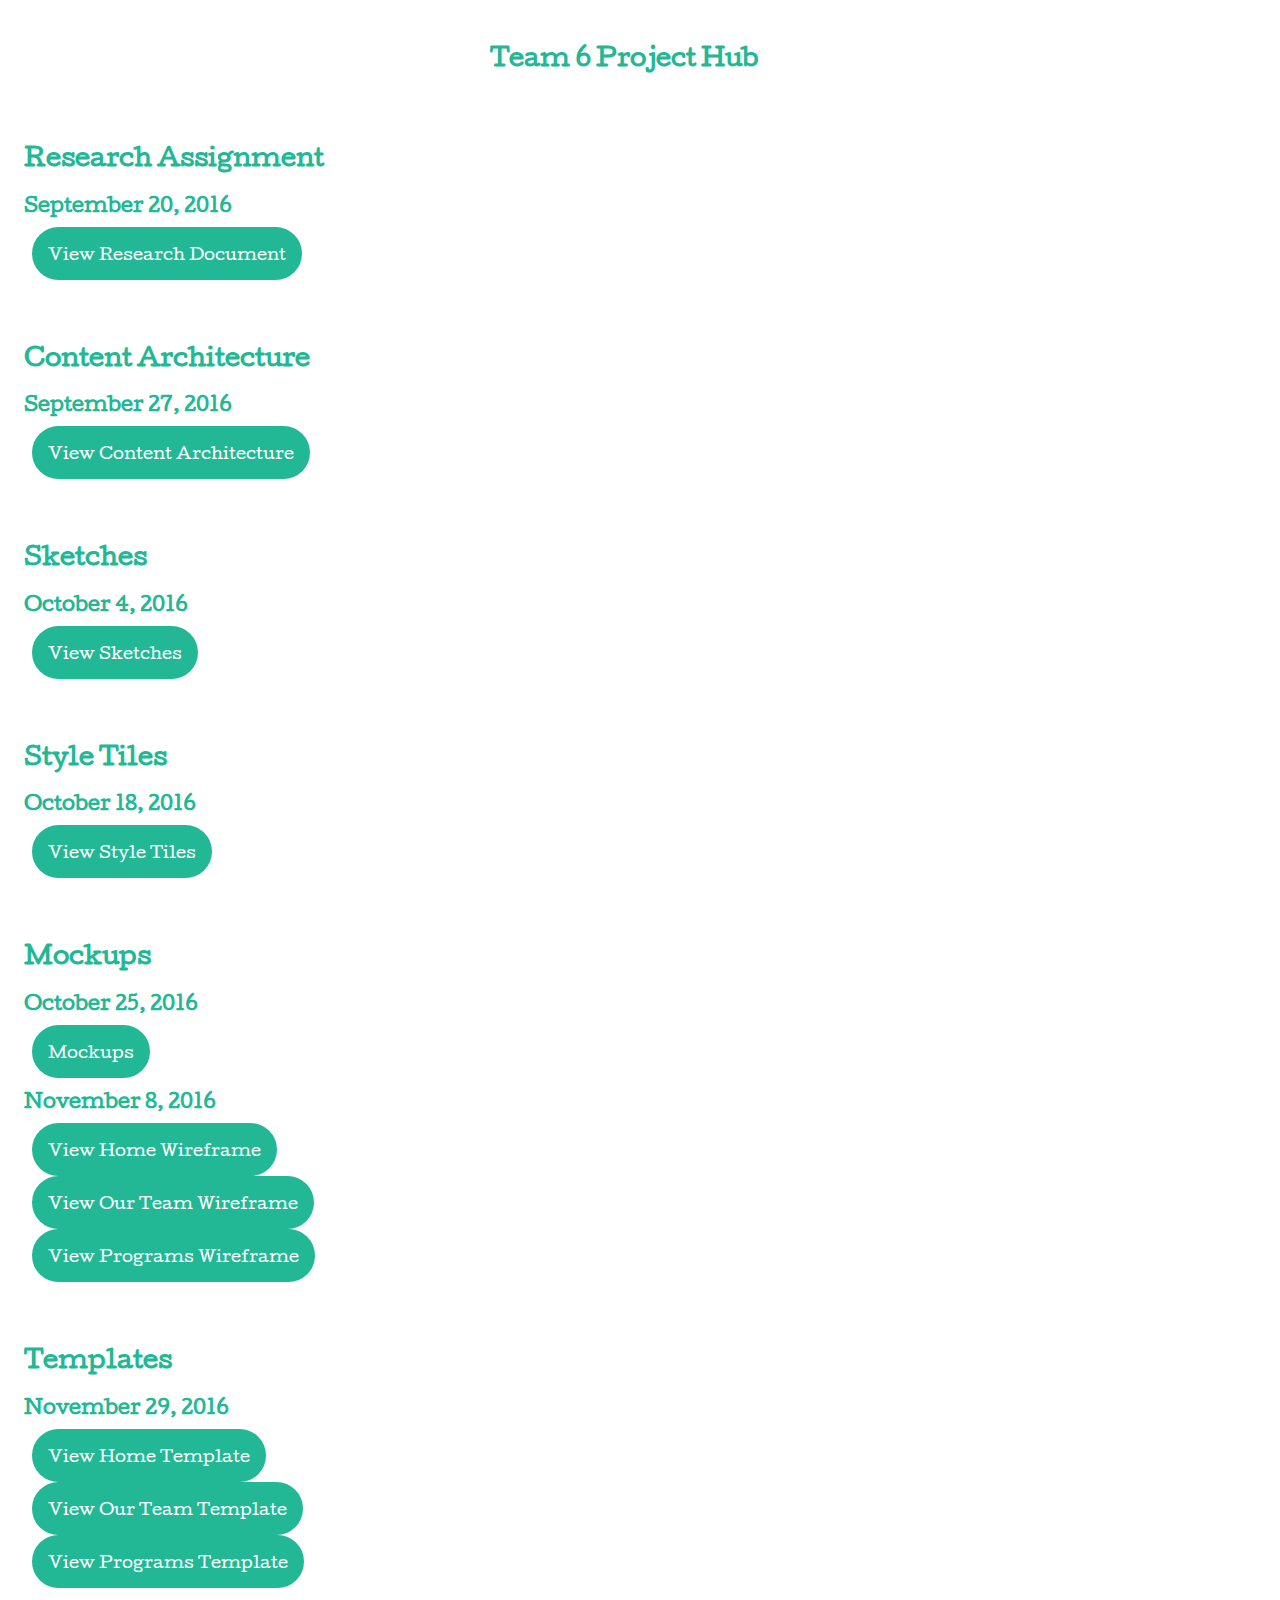
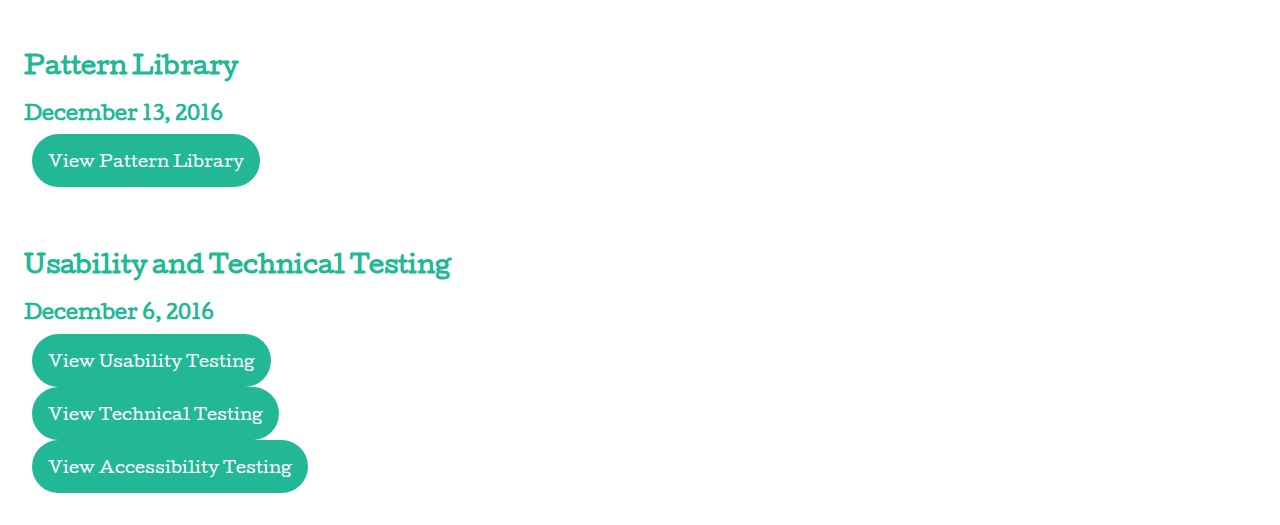
<file: index.html>
<!DOCTYPE html>
<html>
  <head>
    <meta charset="utf-8">
    <title>Project Hub</title>
  </head>
  <body>
    <h1>Team 6 Project Hub</h1>
    <h2>Research Assignment</h2>
    <h3>September 20, 2016</h3>
    <div class="button">
    <a href="research/research.pdf">View Research Document</a>
  </div>
    <h2>Content Architecture</h2>
    <h3>September 27, 2016</h3>
      <div class="button"><a href="https://drive.google.com/drive/folders/0B0spg1K6RIcMZzVUc0h4OURtRWc?usp=sharing">View Content Architecture</a></div>
<h2>Sketches</h2>
  <h3>October 4, 2016</h3>
  <div class="button">
    <a href="https://drive.google.com/open?id=0B0spg1K6RIcMSE5EWlNCeFdoc28">View Sketches</a>
  </div>
<h2>Style Tiles</h2>
  <h3>October 18, 2016</h3>
    <div class="button"><a href="https://drive.google.com/drive/folders/0BxAY6k7_TlYKdE1UOURYYkdiOUU"> View Style Tiles</a>
    </div>
<h2>Mockups</h2>
  <h3>October 25, 2016</h3>
  <div class="button">
    <a href="https://drive.google.com/drive/folders/0BxAY6k7_TlYKeWtHakN2czZHckU?usp=sharing">Mockups</a>
  </div>
  <h3>November 8, 2016</h3>
  <div class="button">
  <a href="wireframes/index.html">View Home Wireframe</a>
</div>
<div class="button">
  <a href="wireframes/ourteam.html">View Our Team Wireframe</a>
</div>
<div class="button">
  <a href="wireframes/programs.html">View Programs Wireframe</a>
</div>
<h2>Templates</h2>
<h3>November 29, 2016</h3>
<div class="button">
  <a href="templates/index.html">View Home Template</a>
</div>
<div class="button">
<a href="templates/ourteam.html">View Our Team Template</a>
</div>
<div class="button">
<a href="templates/programs.html">View Programs Template</a>
</div>
<h2>Pattern Library</h2>
<h3>December 13, 2016</h3>
<div class="button">
<a href="patterns/index.html">View Pattern Library</a>
</div>
<h2>Usability and Technical Testing</h2>
<h3>December 6, 2016</h3>
<div class="button">
<a href="https://docs.google.com/spreadsheets/d/1l0HSNTLEkn00y_Hg3RqZRpM1RYQj47Ni8x64aH_X6Lk/edit?usp=sharing">View Usability Testing</a>
</div>
<div class="button">
<a href="https://docs.google.com/spreadsheets/d/1Jug9pVjhAlte9_E-hMK4zXjQ9LFDmCIKnPs85ANQ0zo/edit?usp=sharing">View Technical Testing</a>
</div>
<div class="button">
<a href="https://docs.google.com/spreadsheets/d/1RTch8fYLpxC2ngyLGd5FSNi7CVdcLSUqJ02Y87r1Pn8/edit?usp=sharing">View Accessibility Testing</a>
</div>
<link href="styles.css" rel="stylesheet" type="text/css" media="screen" /> <!-- Add your stylesheet here, before the closing HTML tag -->
  </body>
</html>
</file>
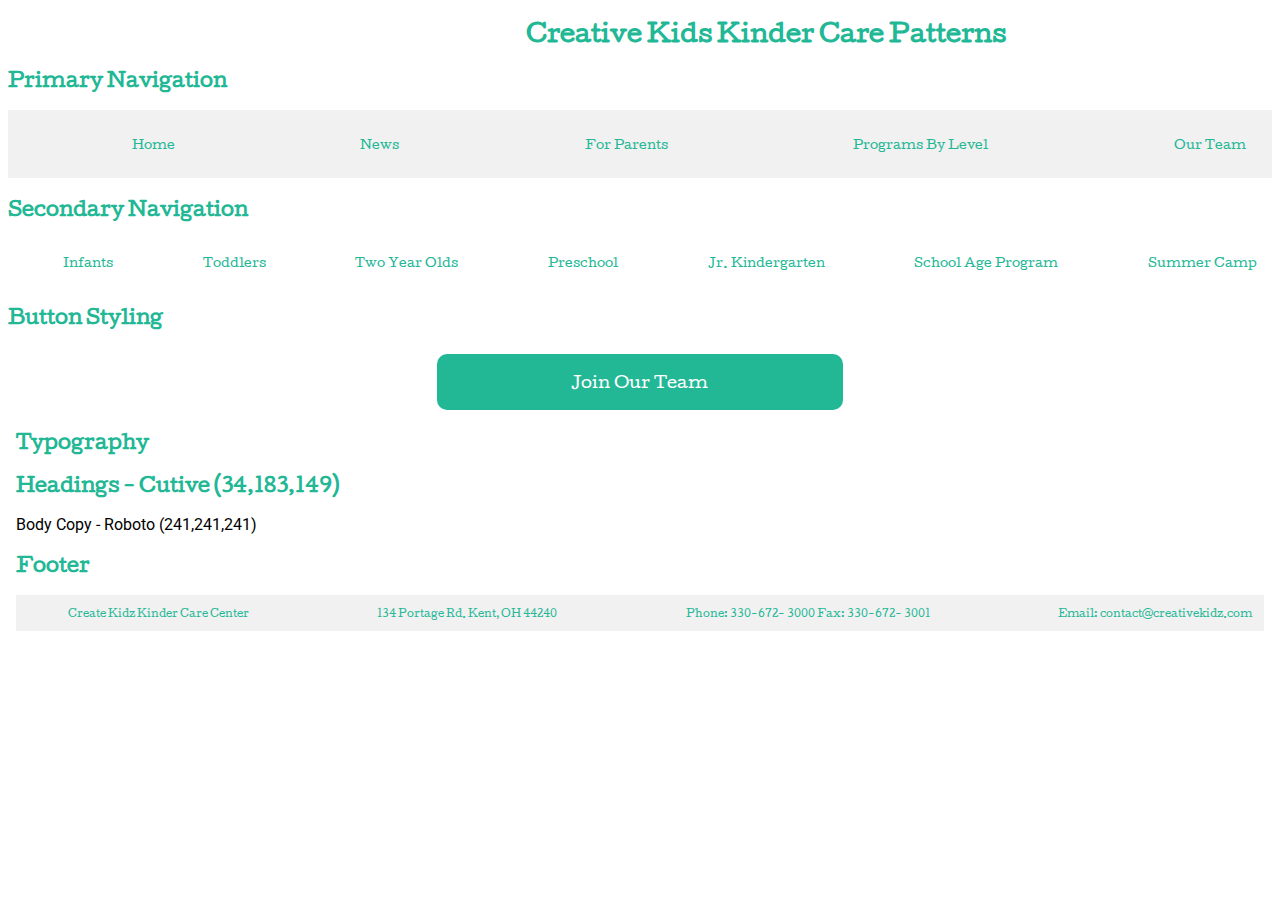
<file: patterns/index.html>
<!DOCTYPE html>
<html lang="en-us">
  <head>
    <meta charset="utf-8">
    <meta http-equiv="X-UA-Compatible" content="IE=edge">
    <meta name="viewport" content="width=device-width, initial-scale=1">
    <title>Creative Kids Kinder Care Patterns</title>
    <meta name="description" content="Page Description Goes Here">
  </head>
  <body>
    <h1>Creative Kids Kinder Care Patterns</h1>
    <h3>Primary Navigation</h3>
    <div class="nav">
      <ul>
      <li><a href="index.html">Home</a></li>
    <li><a href="#">News</a></li>
  <li><a href="#">For Parents</a></li>
      <li><a href="programs.html">Programs By Level</a></li>
      <li><a href="ourteam.html">Our Team</a></li>
    </ul>
    </div>
    <h3>Secondary Navigation</h3>
    <div class="secondarynav">
      <ul>
        <li><a href="#">Infants</a></li>
        <li><a href="#">Toddlers</a></li>
        <li><a href="#">Two Year Olds</a></li>
        <li><a href="#">Preschool</a></li>
        <li><a href="#">Jr. Kindergarten</a></li>
        <li><a href="#">School Age Program</a></li>
        <li><a href="#">Summer Camp</a></li>
      </ul>
    </div>
    <h3>Button Styling</h3>
    <div class="button">
      <a href="#">Join Our Team</a>
    <h3>Typography</h3>
    <h3>Headings - Cutive (34,183,149)</h3>
    <p>Body Copy - Roboto (241,241,241)</p>
    <h3>Footer</h3>
    <footer>
      <ul>
      <li>Create Kidz Kinder Care Center</li>
      <li>134 Portage Rd.
      Kent, OH 44240</li>
      <li>Phone: 330-672- 3000 Fax: 330-672- 3001</li>
      <li>Email: contact@creativekidz.com
      </footer>

      <link href="styles.css" rel="stylesheet" type="text/css" media="screen" /> <!-- Add your stylesheet here, before the closing HTML tag -->
</body>
</html>
</file>
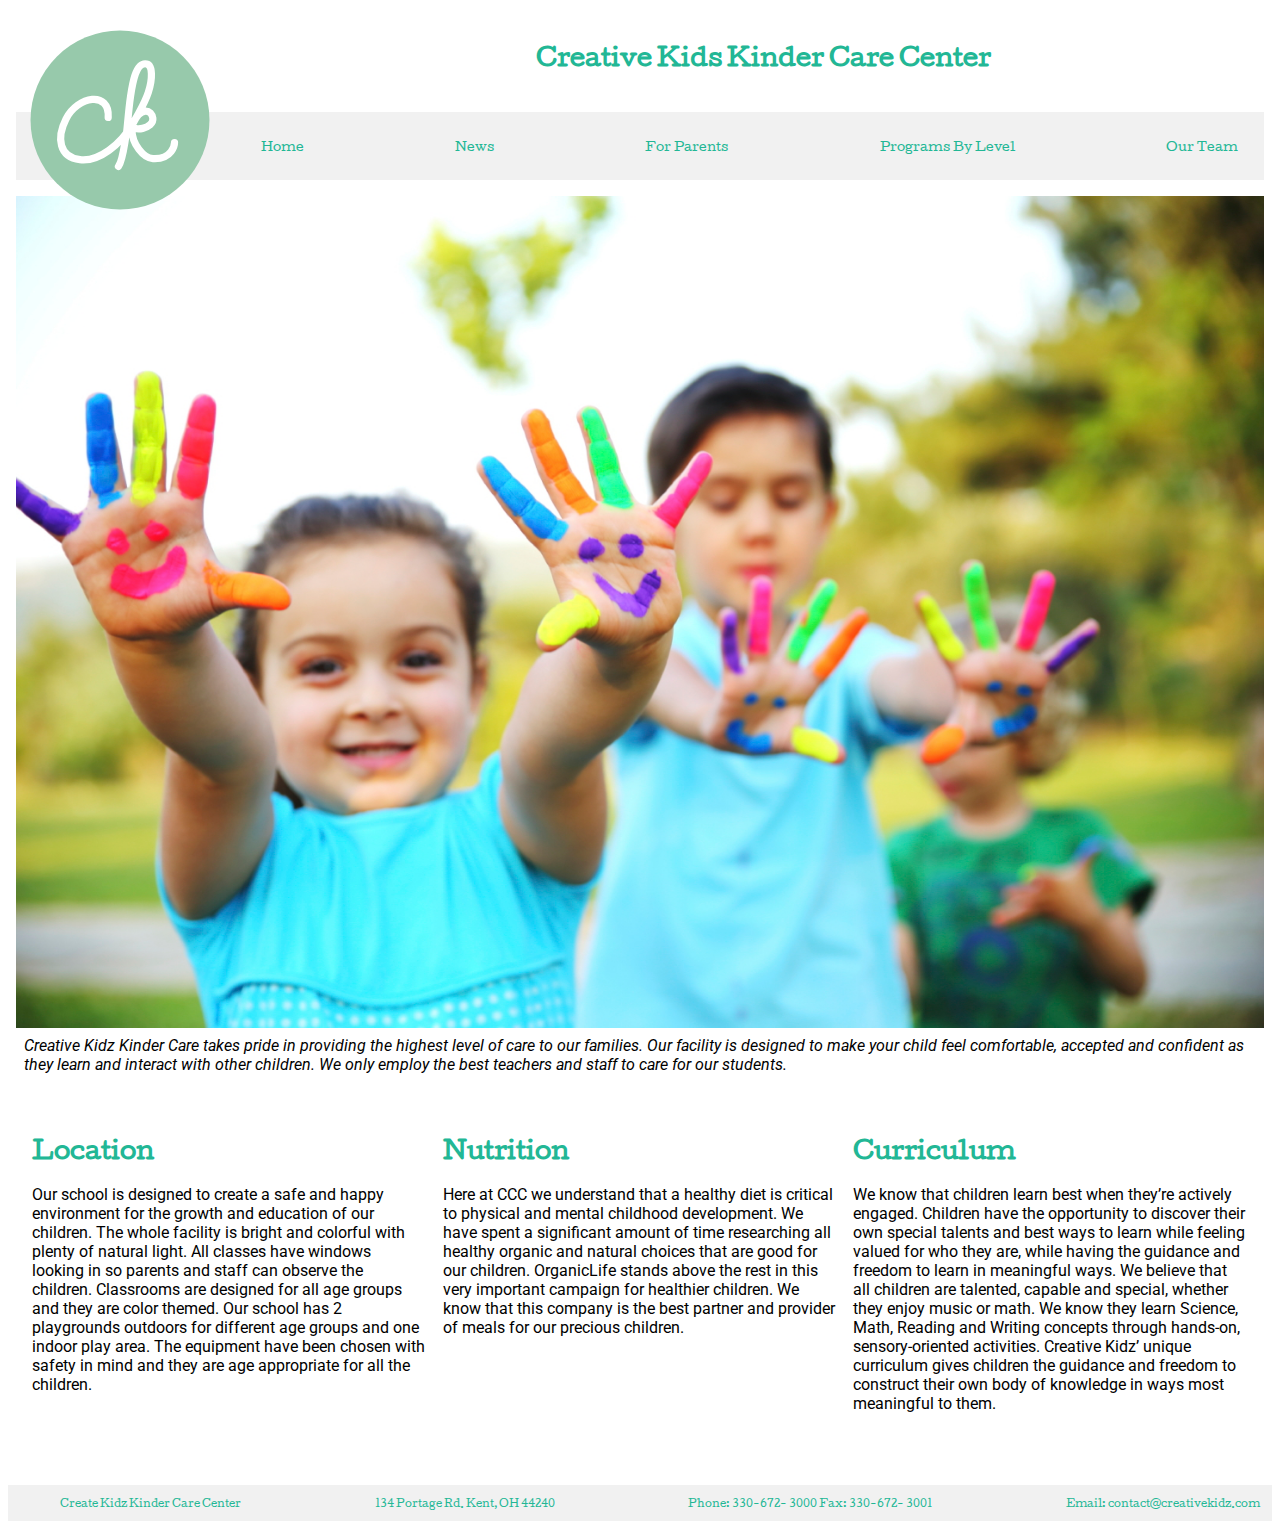
<file: templates/index.html>
<html lang="en-us">
  <head>
    <meta charset="utf-8">
    <meta http-equiv="X-UA-Compatible" content="IE=edge">
    <meta name="viewport" content="width=device-width, initial-scale=1">
    <title>Creative Kidz Kinder Care</title>
    <meta name="description" content="Page Description Goes Here">
  </head>
  <main role="main">
  <body>
    <header role="banner">
      <img class="logo" src="logo.svg"</img>
      <h1>Creative Kids Kinder Care Center</h1>
    </header>
    <nav role="navigation">
  <div class="nav">
    <ul>
    <li><a href="index.html">Home</a></li>
  <li><a href="#">News</a></li>
<li><a href="#">For Parents</a></li>
    <li><a href="programs.html">Programs By Level</a></li>
    <li><a href="ourteam.html">Our Team</a></li>
  </ul>
  </div>
</nav>
    <img alt="kids with finger paint on hands" class="headerimage" src="header.jpg"</img>
  <div class="intro">
  <p>Creative Kidz Kinder Care takes pride in providing the highest level of care to our families. Our facility is designed to make your child feel comfortable, accepted and confident as they learn and interact with other children. We only employ the best teachers and staff to care for our students.
  </p>
</div>
<section id="about">
  <div class="third">
  <h2>Location</h2>
  <p>Our school is designed to create a safe and happy environment for the growth and education of our children. The whole facility is bright and colorful with plenty of natural light. All classes have windows looking in so parents and staff can observe the children.
	Classrooms are designed for all age groups and they are color themed. Our school has 2 playgrounds outdoors for different age groups and one indoor play area. The equipment have been chosen with safety in mind and they are age appropriate for all the children.
</p>
</div>
<div class="third">
<h2>Nutrition</h2>
<p>Here at CCC we understand that a healthy diet is critical to physical and mental childhood development. We have spent a significant amount of time researching all healthy organic and natural choices that are good for our children. OrganicLife stands above the rest in this very important campaign for healthier children. We know that this company is the best partner and provider of meals for our precious children.
</p>
</div>
<div class="third">
<h2>Curriculum</h2>
<p>We know that children learn best when they’re actively engaged. Children have the opportunity to discover their own special talents and best ways to learn while feeling valued for who they are, while having the guidance and freedom to learn in meaningful ways. We believe that all children are talented, capable and special, whether they enjoy music or math. We know they learn Science, Math, Reading and Writing concepts through hands-on, sensory-oriented activities. Creative Kidz’ unique curriculum gives children the guidance and freedom to construct their own body of knowledge in ways most meaningful to them.
</p>
</div>
</section>
</main>
    <footer role="contentinfo">
      <ul>
      <li>Create Kidz Kinder Care Center</li>
      <li>134 Portage Rd.
      Kent, OH 44240</li>
      <li>Phone: 330-672- 3000 Fax: 330-672- 3001</li>
      <li>Email: contact@creativekidz.com
      <link href="styles.css" rel="stylesheet" type="text/css" media="screen"/> <!-- Add your stylesheet here, before the closing HTML tag -->
  </body></li>
</footer>
</html>
</file>
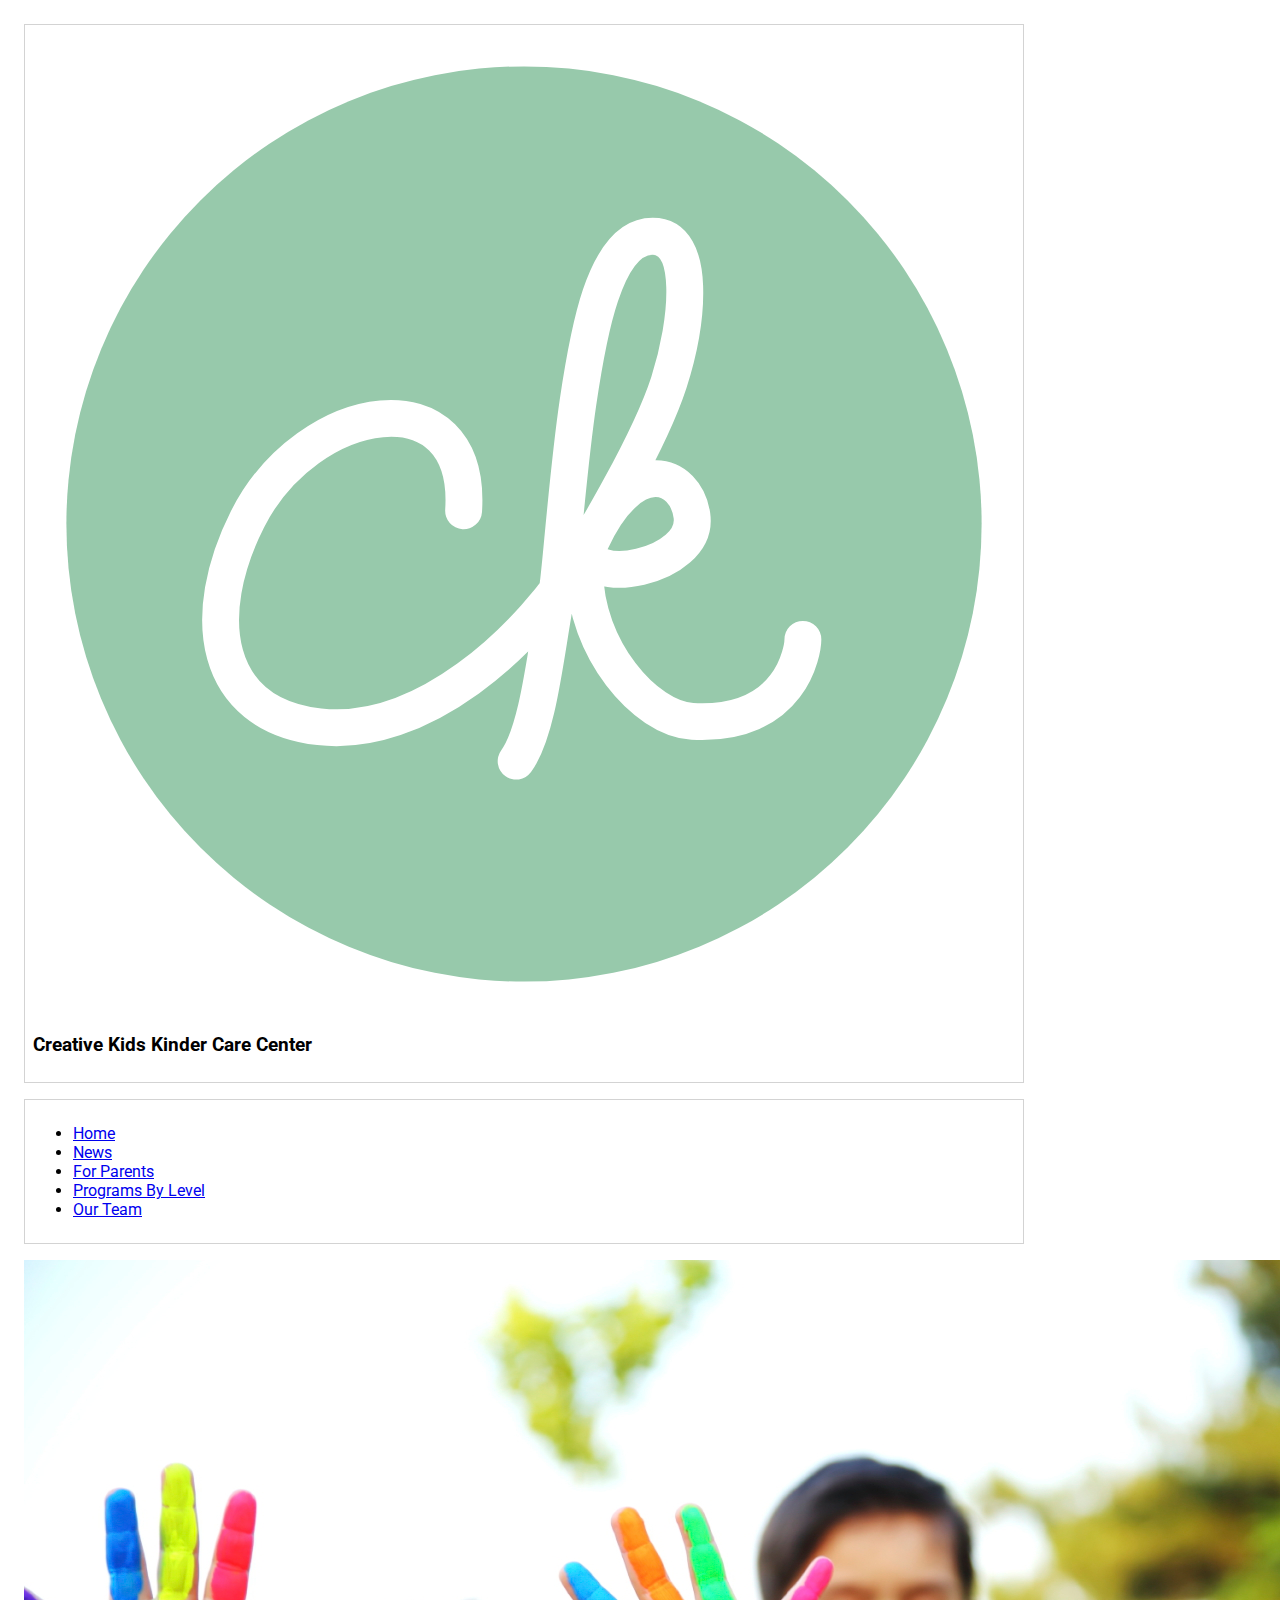
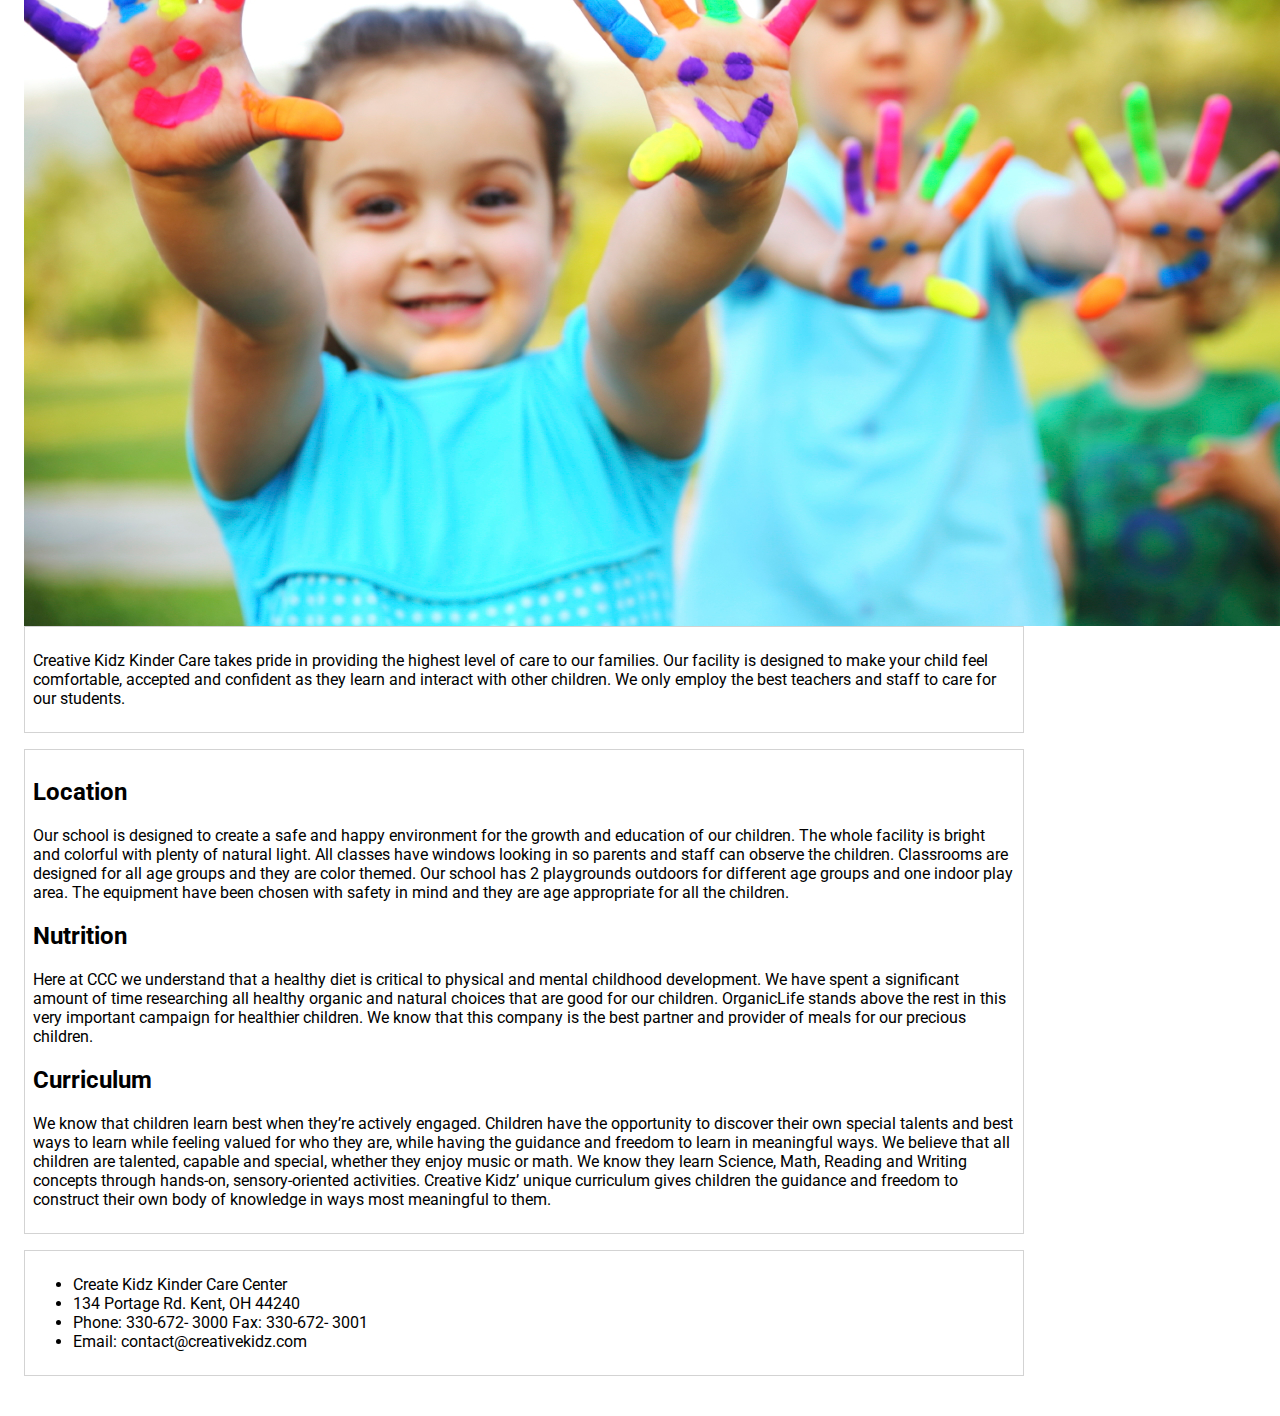
<file: wireframes/index.html>
<html lang="en-us">
  <head>
    <meta charset="utf-8">
    <meta http-equiv="X-UA-Compatible" content="IE=edge">
    <meta name="viewport" content="width=device-width, initial-scale=1">
    <title>Creative Kidz Kinder Care</title>
    <meta name="description" content="Page Description Goes Here">
  </head>
  <body>
    <header>
      <img class="logo" src="logo.svg"</img>
      <h3>Creative Kids Kinder Care Center</h3>
    </header>
  <div class="nav">
    <ul>
    <li><a href="index.html">Home</a></li>
  <li><a href="#">News</a></li>
<li><a href="#">For Parents</a></li>
    <li><a href="programs.html">Programs By Level</a></li>
    <li><a href="ourteam.html">Our Team</a></li>
  </ul>
  </div>
    <img class="headerimage" src="header.jpg"</img>
  <div class="intro">
  <p>Creative Kidz Kinder Care takes pride in providing the highest level of care to our families. Our facility is designed to make your child feel comfortable, accepted and confident as they learn and interact with other children. We only employ the best teachers and staff to care for our students.
  </p>
</div>
<div class="about">
  <h2>Location</h2>
  <p>Our school is designed to create a safe and happy environment for the growth and education of our children. The whole facility is bright and colorful with plenty of natural light. All classes have windows looking in so parents and staff can observe the children.
	Classrooms are designed for all age groups and they are color themed. Our school has 2 playgrounds outdoors for different age groups and one indoor play area. The equipment have been chosen with safety in mind and they are age appropriate for all the children.
</p>
<h2>Nutrition</h2>
<p>Here at CCC we understand that a healthy diet is critical to physical and mental childhood development. We have spent a significant amount of time researching all healthy organic and natural choices that are good for our children. OrganicLife stands above the rest in this very important campaign for healthier children. We know that this company is the best partner and provider of meals for our precious children.
</p>
<h2>Curriculum</h2>
<p>We know that children learn best when they’re actively engaged. Children have the opportunity to discover their own special talents and best ways to learn while feeling valued for who they are, while having the guidance and freedom to learn in meaningful ways. We believe that all children are talented, capable and special, whether they enjoy music or math. We know they learn Science, Math, Reading and Writing concepts through hands-on, sensory-oriented activities. Creative Kidz’ unique curriculum gives children the guidance and freedom to construct their own body of knowledge in ways most meaningful to them.
</p>
</div>
    <footer>
      <ul>
      <li>Create Kidz Kinder Care Center</li>
      <li>134 Portage Rd.
      Kent, OH 44240</li>
      <li>Phone: 330-672- 3000 Fax: 330-672- 3001</li>
      <li>Email: contact@creativekidz.com
      <link href="styles.css" rel="stylesheet" type="text/css" media="screen"/> <!-- Add your stylesheet here, before the closing HTML tag -->
  </body></li>
</footer>
</html>
</file>
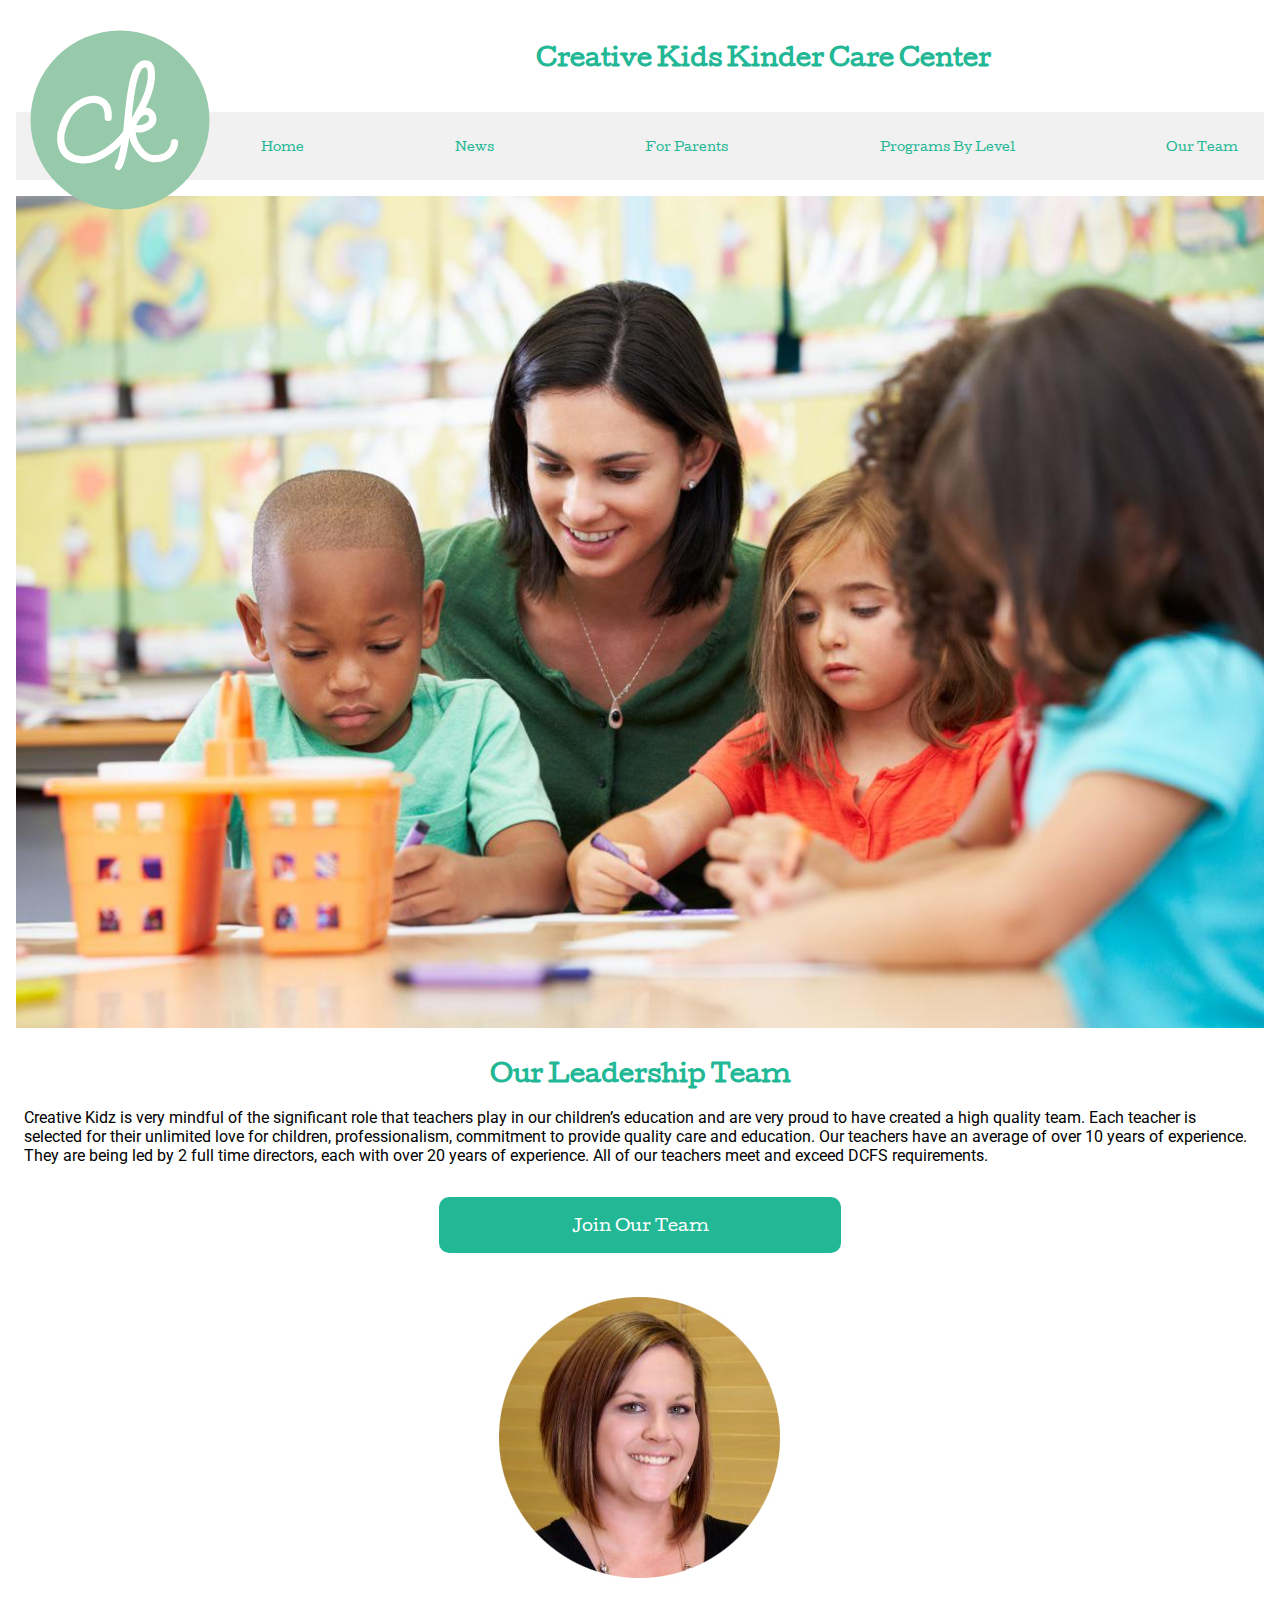
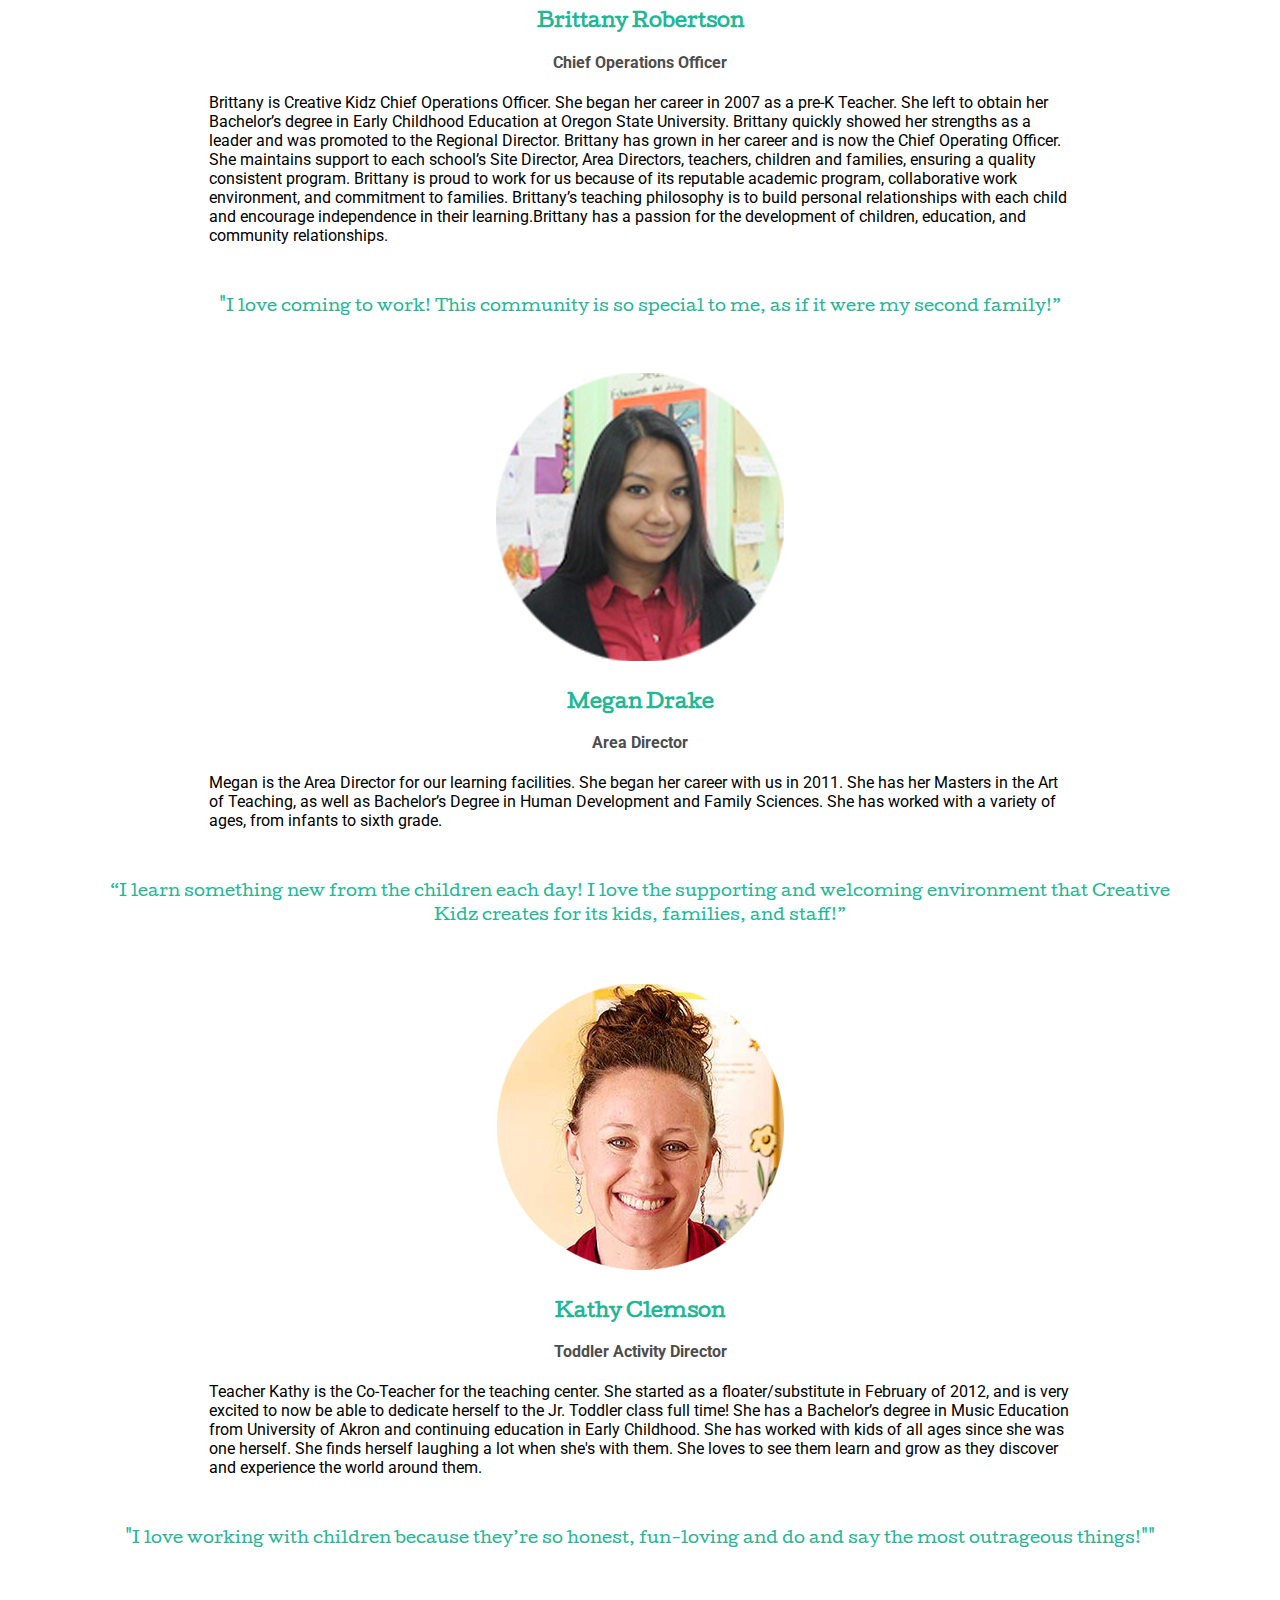
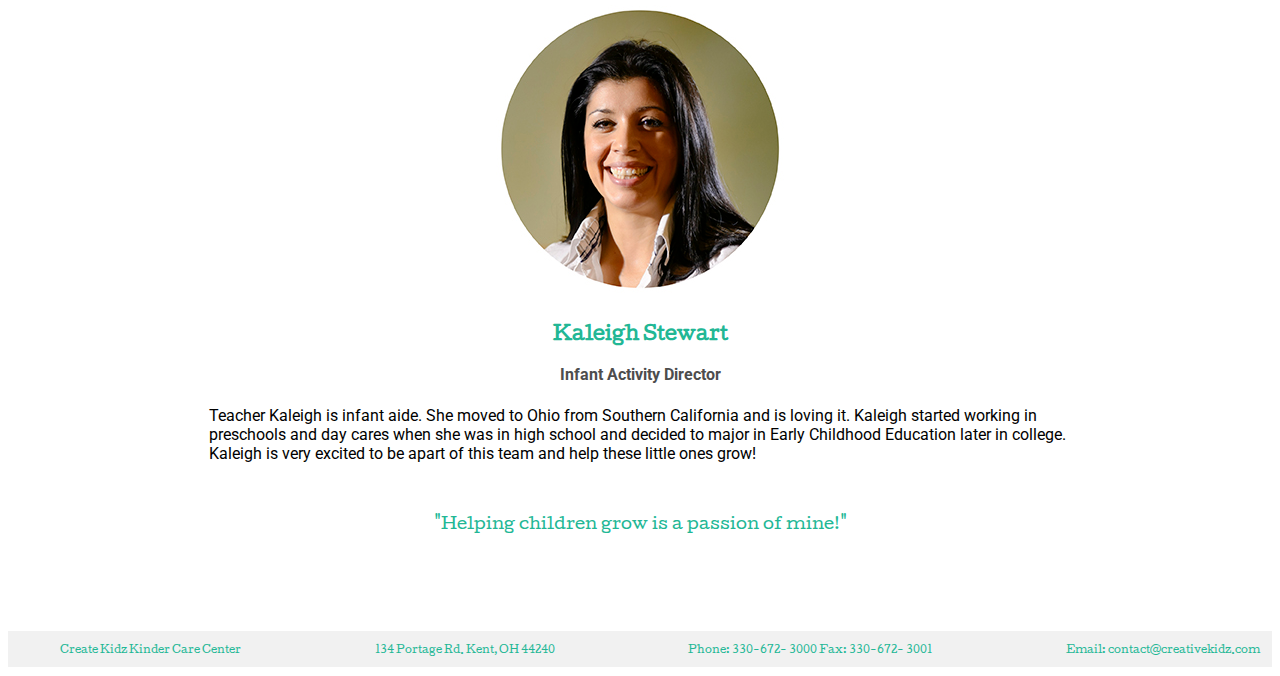
<file: templates/ourteam.html>
<html lang="en-us">
  <head>
    <meta charset="utf-8">
    <meta http-equiv="X-UA-Compatible" content="IE=edge">
    <meta name="viewport" content="width=device-width, initial-scale=1">
    <title>Creative Kidz Team</title>
    <meta name="description" content="Page Description Goes Here">
  </head>
  <main role="main">
  <body>
      <link href="styles.css" rel="stylesheet" type="text/css" media="screen" /> <!-- Add your stylesheet here, before the closing HTML tag -->
  </body>
</html>
<header role="banner">
  <img class="logo" src="logo.svg"</img>
  <h1>Creative Kids Kinder Care Center</h1>
</header>
<nav role="navigation">
<div class="nav">
  <ul>
  <li><a href="index.html">Home</a></li>
<li><a href="#">News</a></li>
<li><a href="#">For Parents</a></li>
  <li><a href="programs.html">Programs By Level</a></li>
  <li><a href="ourteam.html">Our Team</a></li>
</ul>
</div>
</nav>
  <img alt="student with children" class="ourteamheader" src="ourteamheader.jpg"</img>
<div class="teamintro">
  <h2>Our Leadership Team</h2>
  <p>Creative Kidz is very mindful of the significant role that teachers play in our children’s education and are very proud to have created a high quality team. Each teacher is selected for their unlimited love for children, professionalism, commitment to provide quality care and education. Our teachers have an average of over 10 years of experience. They are being led by 2 full time directors, each with over 20 years of experience. All of our teachers meet and exceed DCFS requirements.
  </p>
</div>
<div class="button">
  <a href="#">Join Our Team</a>
</div>
<div class="teammembers">
  <div class="teampic"><img src="brittany.jpg"</img></div>
  <h3>Brittany Robertson</h3>
  <h4>Chief Operations Officer</h4>
  <p class="teamdescription">Brittany is Creative Kidz Chief Operations Officer. She began her career in 2007 as a pre-K Teacher. She left to obtain her Bachelor’s degree in Early Childhood Education at Oregon State University. Brittany quickly showed her strengths as a leader and was promoted to the Regional Director. Brittany has grown in her career and is now the Chief Operating Officer. She maintains support to each school’s Site Director, Area Directors, teachers, children and families, ensuring a quality consistent program. Brittany is proud to work for us because of its reputable academic program, collaborative work environment, and commitment to families. Brittany’s teaching philosophy is to build personal relationships with each child and encourage independence in their learning.Brittany has a passion for the development of children, education, and community relationships.
</p>
<blockquote>"I love coming to work! This community is so special to me, as if it were my second family!”</blockquote>
<div class="teampic"><img src="megancopy.jpg"</img></div>
<h3>Megan Drake</h3>
<h4>Area Director</h4>
<p class="teamdescription">Megan is the Area Director for our learning facilities. She began her career with us in 2011. She has her Masters in the Art of Teaching, as well as Bachelor’s Degree in Human Development and Family Sciences. She has worked with a variety of ages, from infants to sixth grade.
</p>
<blockquote>“I learn something new from the children each day! I love the supporting and welcoming environment that Creative Kidz creates for its kids, families, and staff!”</blockquote>
<div class="teampic"><img src="kathy.jpg"</img></div>
<h3>Kathy Clemson</h3>
<h4>Toddler Activity Director</h4>
<p class="teamdescription">Teacher Kathy is the Co-Teacher for the teaching center. She started as a floater/substitute in February of 2012, and is very excited to now be able to dedicate herself to the Jr. Toddler class full time! She has a Bachelor’s degree in Music Education from University of Akron and continuing education in Early Childhood. She has worked with kids of all ages since she was one herself.  She finds herself laughing a lot when she's with them. She loves to see them learn and grow as they discover and experience the world around them.
</p>
<blockquote>"I love working with children because they’re so honest, fun-loving and do and say the most outrageous things!""</blockquote>
<div class="teampic"><img class="kaleigh" src="kaleigh.jpg"</img></div>
<h3>Kaleigh Stewart</h3>
<h4>Infant Activity Director</h4>
<p class="teamdescription">Teacher Kaleigh is infant aide. She moved to Ohio from Southern California and is loving it. Kaleigh started working in preschools and day cares when she was in high school and decided to major in Early Childhood Education later in college. Kaleigh is very excited to be apart of this team and help these little ones grow!
</p>
<blockquote>"Helping children grow is a passion of mine!"</blockquote>
</div>
</main>
<footer role="contentinfo">
  <ul>
  <li>Create Kidz Kinder Care Center</li>
  <li>134 Portage Rd.
  Kent, OH 44240</li>
  <li>Phone: 330-672- 3000 Fax: 330-672- 3001</li>
  <li>Email: contact@creativekidz.com
  <link href="styles.css" rel="stylesheet" type="text/css" media="screen"/> <!-- Add your stylesheet here, before the closing HTML tag -->
</body></li>
</footer>
</html>
</file>
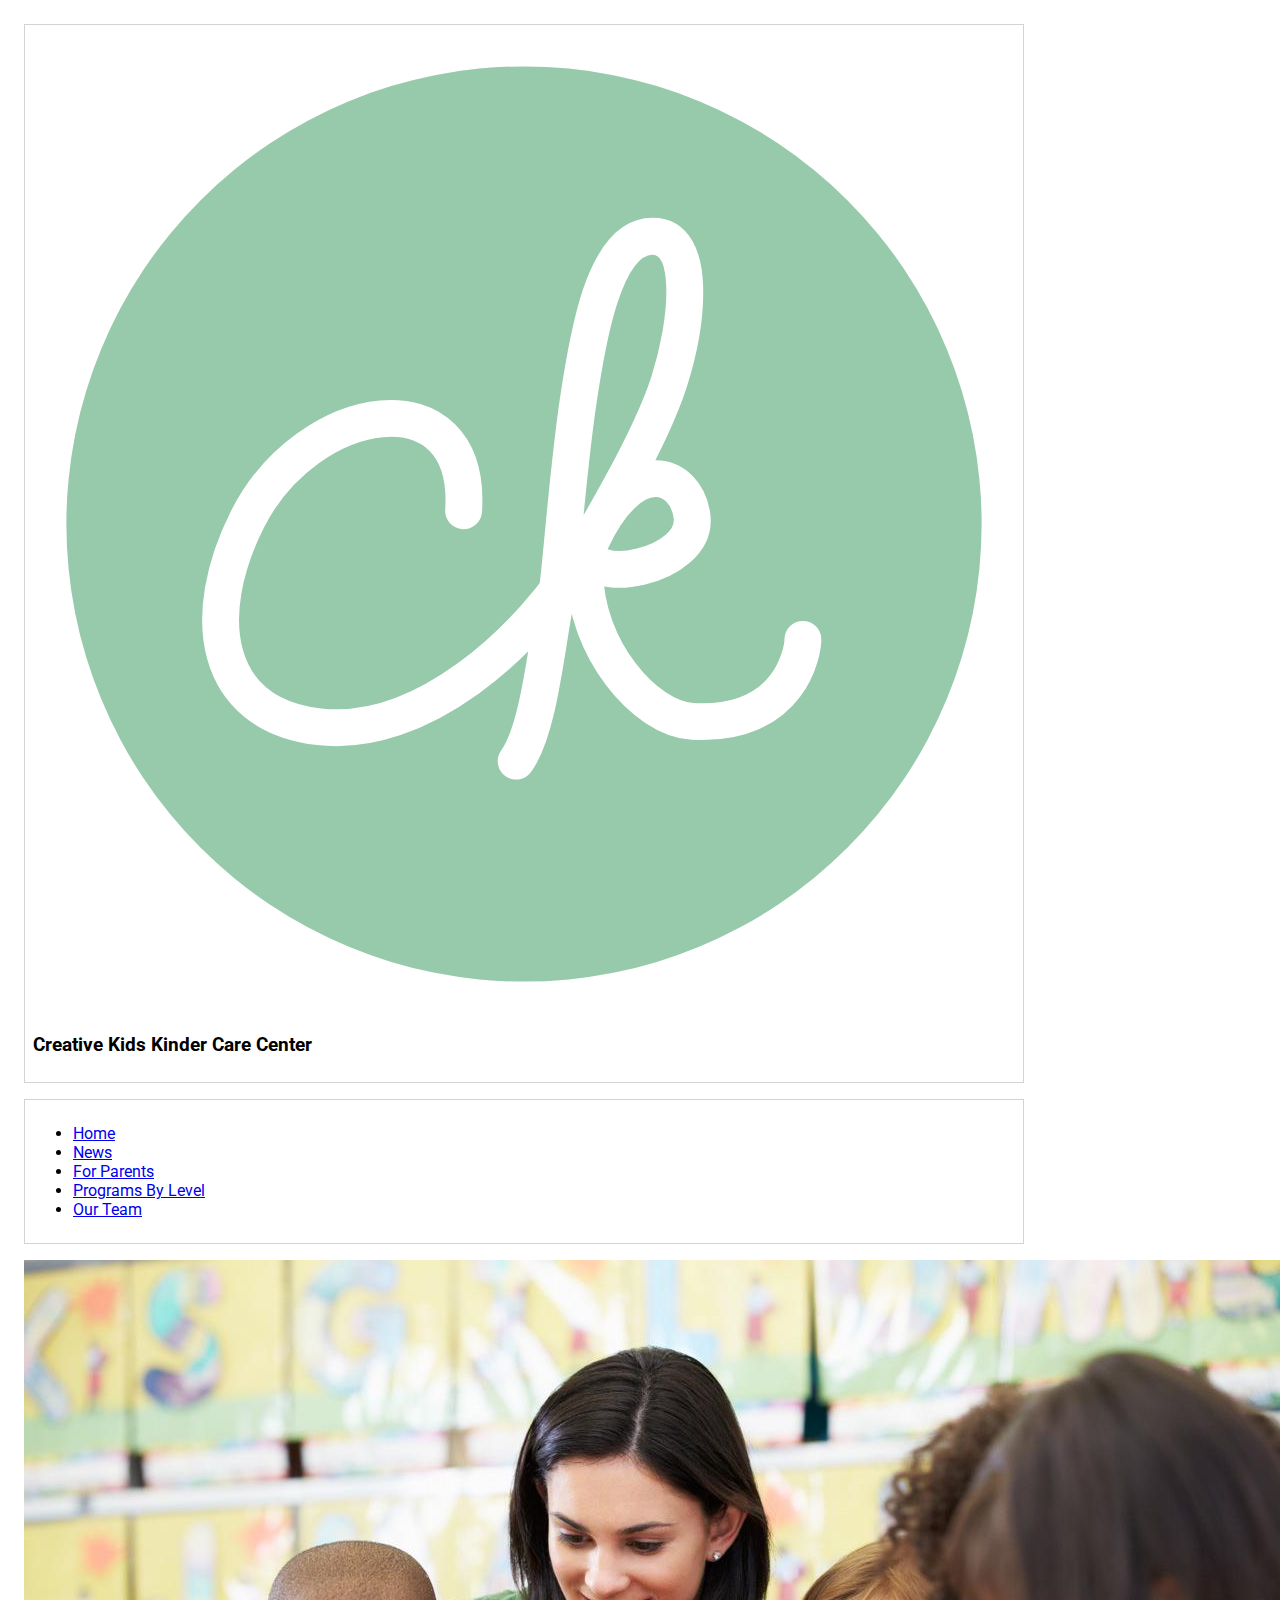
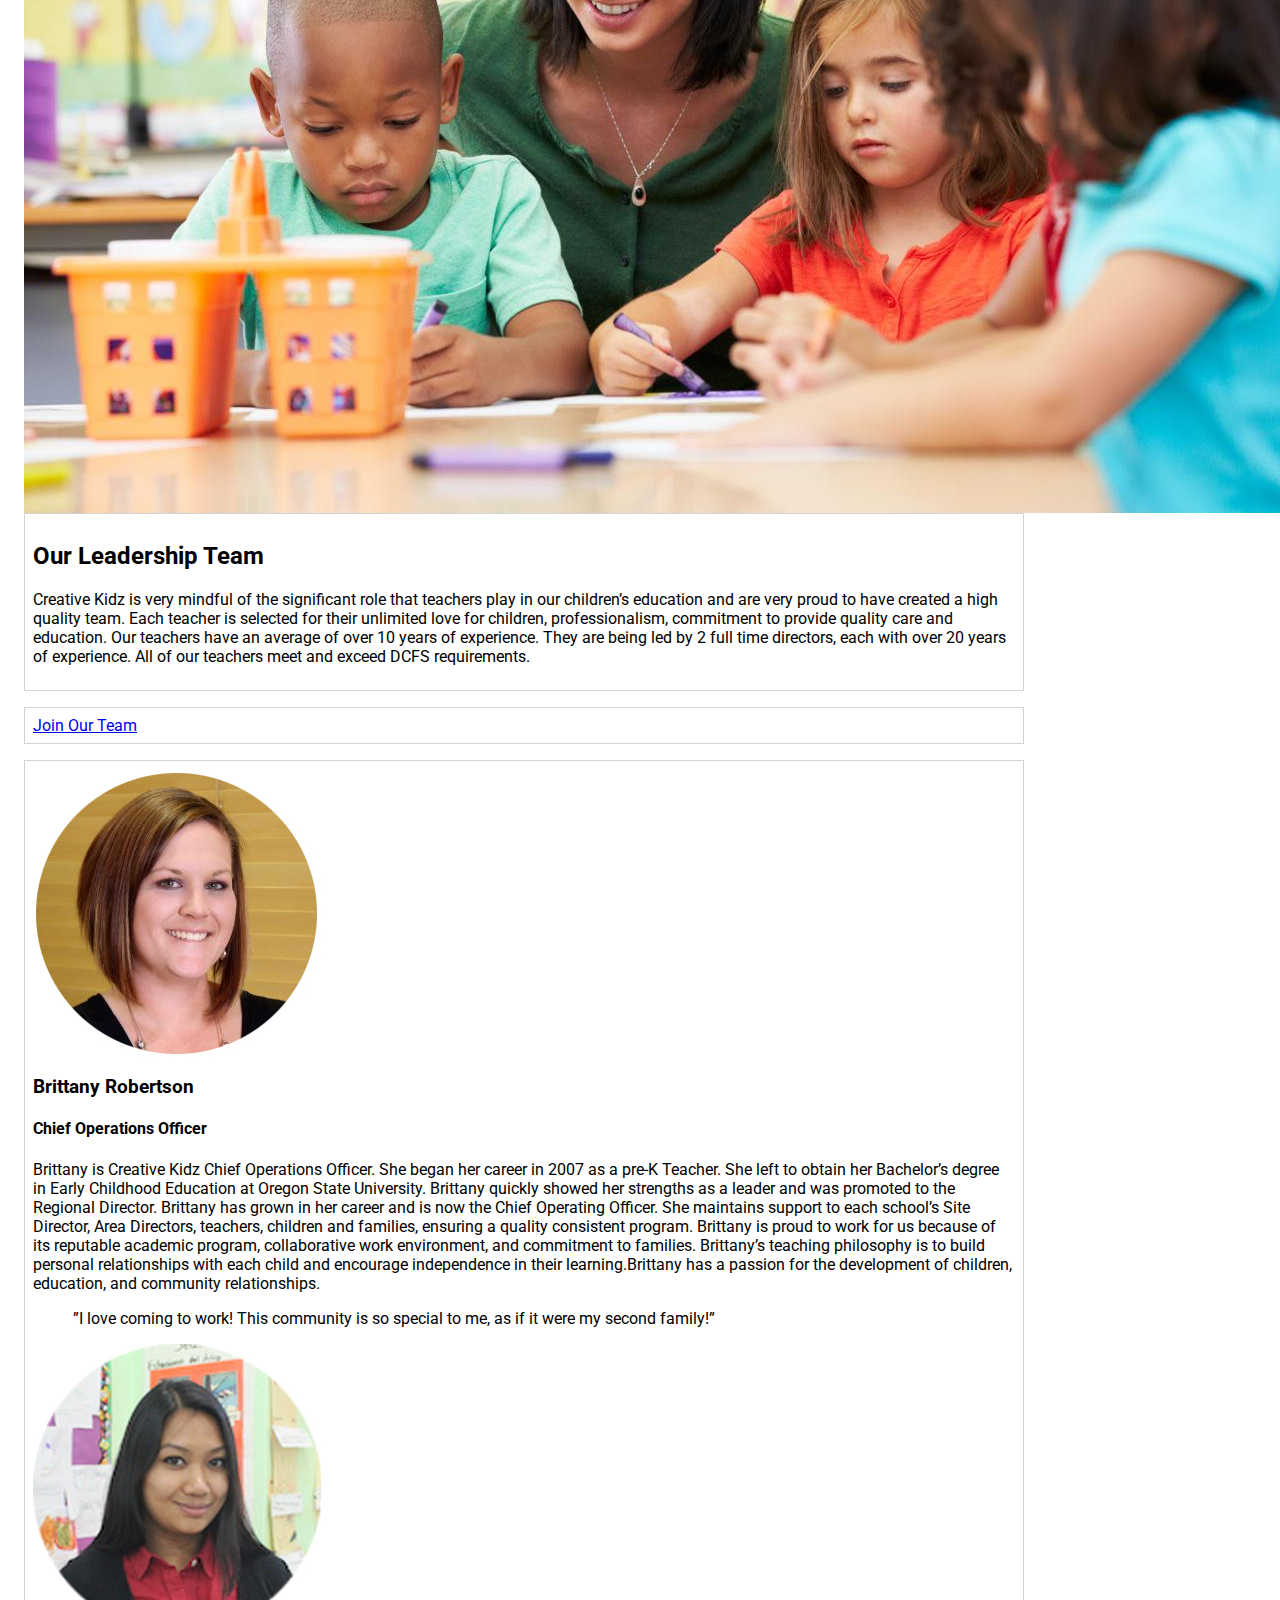
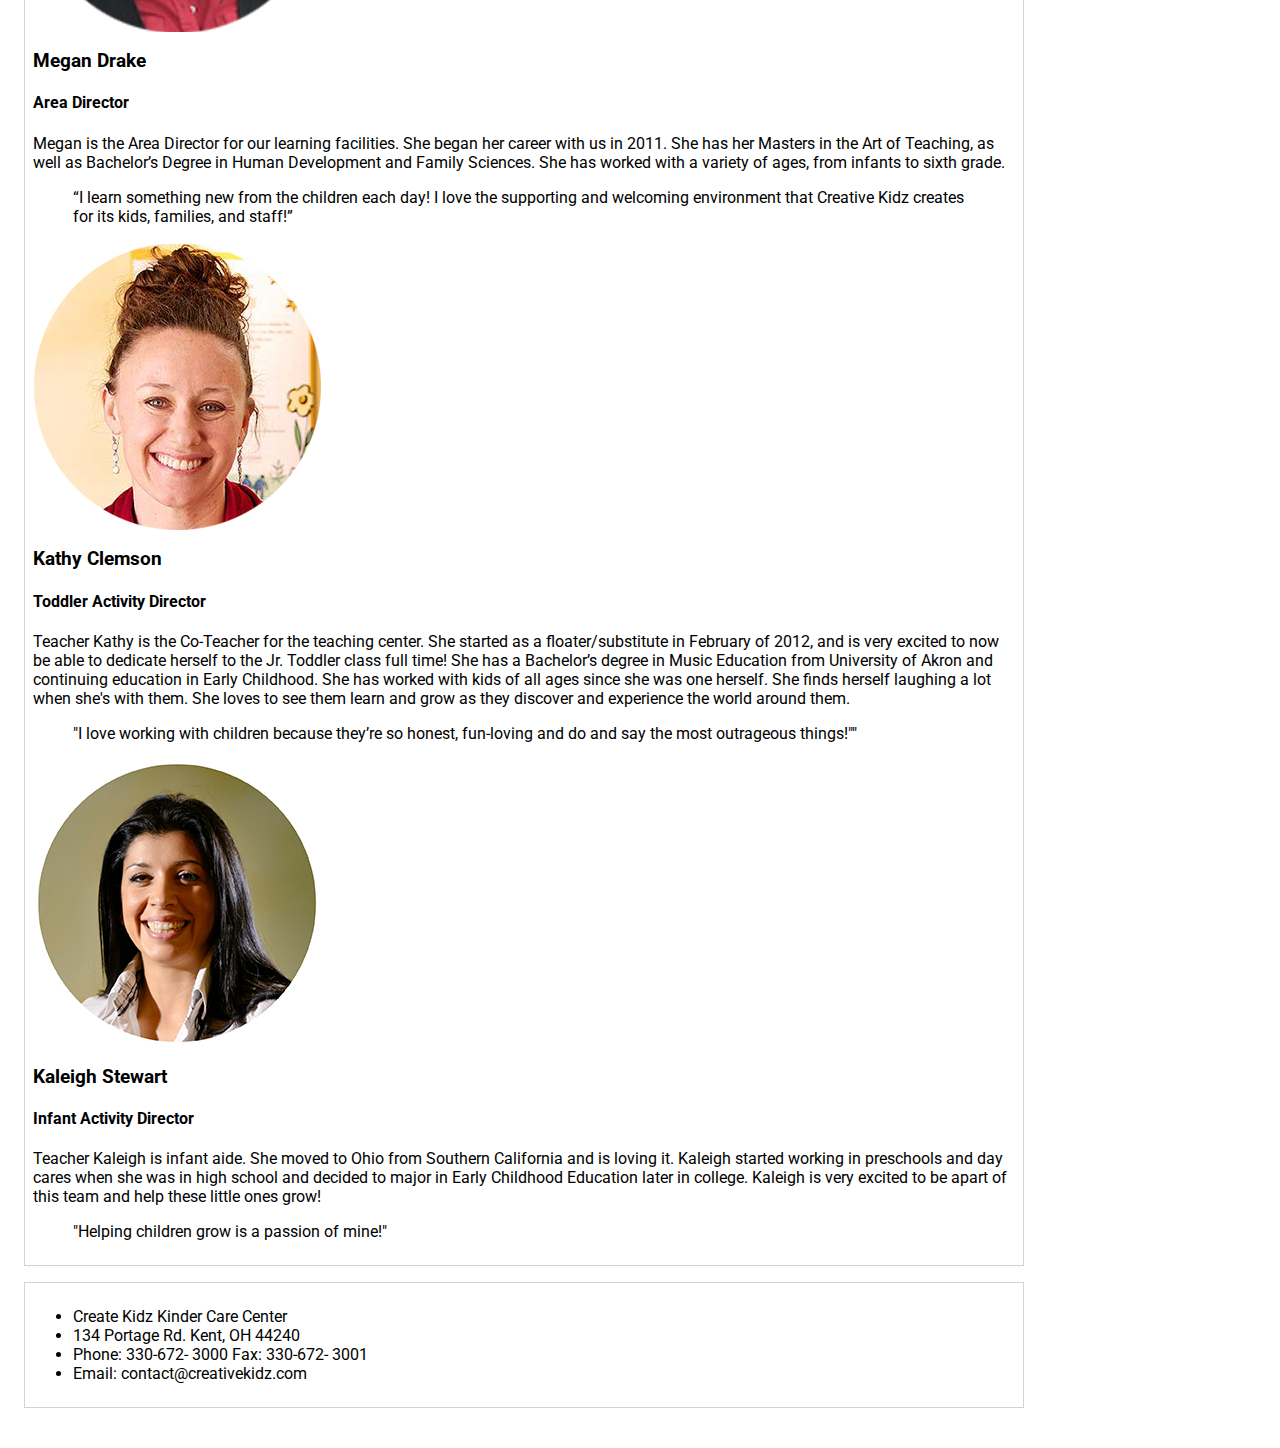
<file: wireframes/ourteam.html>
<html lang="en-us">
  <head>
    <meta charset="utf-8">
    <meta http-equiv="X-UA-Compatible" content="IE=edge">
    <meta name="viewport" content="width=device-width, initial-scale=1">
    <title>Creative Kidz Team</title>
    <meta name="description" content="Page Description Goes Here">
  </head>
  <body>
      <link href="styles.css" rel="stylesheet" type="text/css" media="screen" /> <!-- Add your stylesheet here, before the closing HTML tag -->
  </body>
</html>
<header>
  <img class="logo" src="logo.svg"</img>
  <h3>Creative Kids Kinder Care Center</h3>
</header>
<div class="nav">
  <ul>
  <li><a href="index.html">Home</a></li>
<li><a href="#">News</a></li>
<li><a href="#">For Parents</a></li>
  <li><a href="programs.html">Programs By Level</a></li>
  <li><a href="ourteam.html">Our Team</a></li>
</ul>
</div>
  <img class="ourteamheader" src="ourteamheader.jpg"</img>
<div class="teamintro">
  <h2>Our Leadership Team</h2>
  <p>Creative Kidz is very mindful of the significant role that teachers play in our children’s education and are very proud to have created a high quality team. Each teacher is selected for their unlimited love for children, professionalism, commitment to provide quality care and education. Our teachers have an average of over 10 years of experience. They are being led by 2 full time directors, each with over 20 years of experience. All of our teachers meet and exceed DCFS requirements.
  </p>
</div>
<div class="button">
  <a href="#">Join Our Team</a>
</div>
<div class="teammembers">
  <img src="brittany.jpg"</img>
  <h3>Brittany Robertson</h3>
  <h4>Chief Operations Officer</h4>
  <p>Brittany is Creative Kidz Chief Operations Officer. She began her career in 2007 as a pre-K Teacher. She left to obtain her Bachelor’s degree in Early Childhood Education at Oregon State University. Brittany quickly showed her strengths as a leader and was promoted to the Regional Director. Brittany has grown in her career and is now the Chief Operating Officer. She maintains support to each school’s Site Director, Area Directors, teachers, children and families, ensuring a quality consistent program. Brittany is proud to work for us because of its reputable academic program, collaborative work environment, and commitment to families. Brittany’s teaching philosophy is to build personal relationships with each child and encourage independence in their learning.Brittany has a passion for the development of children, education, and community relationships.
</p>
<blockquote>”I love coming to work! This community is so special to me, as if it were my second family!”</blockquote>
<img src="megancopy.jpg"</img>
<h3>Megan Drake</h3>
<h4>Area Director</h4>
<p>Megan is the Area Director for our learning facilities. She began her career with us in 2011. She has her Masters in the Art of Teaching, as well as Bachelor’s Degree in Human Development and Family Sciences. She has worked with a variety of ages, from infants to sixth grade.
</p>
<blockquote>“I learn something new from the children each day! I love the supporting and welcoming environment that Creative Kidz creates for its kids, families, and staff!”</blockquote>
<img src="kathy.jpg"</img>
<h3>Kathy Clemson</h3>
<h4>Toddler Activity Director</h4>
<p>Teacher Kathy is the Co-Teacher for the teaching center. She started as a floater/substitute in February of 2012, and is very excited to now be able to dedicate herself to the Jr. Toddler class full time! She has a Bachelor’s degree in Music Education from University of Akron and continuing education in Early Childhood. She has worked with kids of all ages since she was one herself.  She finds herself laughing a lot when she's with them. She loves to see them learn and grow as they discover and experience the world around them.
</p>
<blockquote>"I love working with children because they’re so honest, fun-loving and do and say the most outrageous things!""</blockquote>
<img class="kaleigh" src="kaleigh.jpg"</img>
<h3>Kaleigh Stewart</h3>
<h4>Infant Activity Director</h4>
<p>Teacher Kaleigh is infant aide. She moved to Ohio from Southern California and is loving it. Kaleigh started working in preschools and day cares when she was in high school and decided to major in Early Childhood Education later in college. Kaleigh is very excited to be apart of this team and help these little ones grow!
</p>
<blockquote>"Helping children grow is a passion of mine!"</blockquote>
</div>
<footer>
  <ul>
  <li>Create Kidz Kinder Care Center</li>
  <li>134 Portage Rd.
  Kent, OH 44240</li>
  <li>Phone: 330-672- 3000 Fax: 330-672- 3001</li>
  <li>Email: contact@creativekidz.com
  <link href="styles.css" rel="stylesheet" type="text/css" media="screen"/> <!-- Add your stylesheet here, before the closing HTML tag -->
</body></li>
</footer>
</html>
</file>
<file: styles.css>
@import url('https://fonts.googleapis.com/css?family=Cutive|Roboto');

body {
  max-width: 1200px;
  padding: 1em;
  font-family: "Roboto", sans-serif;
}

div, section, main, aside, header, footer {
  padding: .5em;
  margin-bottom: 1em;
}
h1{
  font-size:150%;
  text-align:center;
  font-family:"Cutive";
  color:rgb(34,183,149);
}
header{
  display:block;
  font-family:"Cutive",serif;
}

.intro{
  text-align:left;
  font-style: oblique;
  display:flex;
}
.about{
  display:flex;
  text-align:left;
  position:relative;
}

.third{
  justify-content:space-between;
}
@media screen and (min-width:750px){
  #about{
    display:flex;
    justify-content:space-between;
    flex-wrap: wrap;
  }
  #about .third{
    width:30%;
    flex-grow:1;
  }
}
@media screen and (min-width: 1000px){
  #about{
    display:flex;
    flex-wrap:nowrap;
  }
  #about .third{
    flex-grow:1;
  }
}
h2.about {
  display:block;
  font-size: 150%
  font-family:"Cutive";
}

h2{
  padding-top: 2em;
  font-family:"Cutive";
  color:rgb(34,183,149);
}

h3{
  color:rgb(34,183,149);
  font-family:"Cutive";
}
h4{
  color:rgb(77,77,77)
}
ul {
  text-align:center;
  list-style: none;
}
.nav{
  text-align:center;
  background-color:rgb(241,241,241);
  padding:1em;
}
a{
  text-decoration:none;
  color:rgb(34,183,149);
}
.nav li{
  padding:.5em;
  font-family:"Cutive";
}
@media screen and (min-width: 800px) {
.nav ul{
	display:flex;
	list-style:none;
	text-align:center;
	color:white;
	margin:.25em;
}

	.nav ul {
        display:flex;
				justify-content:space-between;
        align-items: center;
    }
  }
p{
  color:rgb(77,77,77);
}
footer{
  background-color:rgb(241,241,241);
  font-family: "Cutive";
  font-size:60%;
  padding:.5em;
  color:rgb(34,183,149)
}
footer li{
  padding:.5em;
}
@media screen and (min-width: 800px) {
footer ul{
	display:flex;
	list-style:none;
	text-align:center;
  align-items: center;
	margin:.25em;
}

	footer ul {
        display:flex;
				justify-content:space-between;
        align-items: center;
    }
  }
.teamintro{
  text-align:center;
}
.headerimage{
  width:100%;
}
.logo{
 width: 20%;
 float:left;
 position: relative;
}

.kaleigh{
  size:50%;
}

.programheader{
  width:100%;
}
.ourteamheader{
  width:100%;
}

@media screen and (min-width: 800px) {
.secondarynav ul{
	display:flex;
	list-style:none;
	text-align:center;
	color:white;
	margin:.25em;
}

	.secondarynav ul {
        display:flex;
				justify-content:space-between;
        align-items: center;
    }
  }

  .secondarynav li {
    padding:.25em;
    font-family:"Cutive";
    align-items:center;
    font-size:75%;

  }
  .button a{
    background-color:rgb(34,183,149);
    padding:1em;
    color:white;
    border-radius: 30px;
    font-family:"Cutive";
    transition: all 0.5s ease;
  }

  a:hover{
    background-color:#90D8CB;
    }

blockquote{
  font-family:"Cutive",serif;
  color:rgb(34,183,149);
}
</file>
<file: patterns/styles.css>
@import url('https://fonts.googleapis.com/css?family=Cutive|Roboto');

body {
  max-width: 2000px;

  font-family: "Roboto", sans-serif;
}

div, section, main, aside, header, footer {
  padding: .5em;
  margin-bottom: 1em;
}
h1{
  font-size:150%;
  text-align:center;
  font-family:"Cutive";
  color:rgb(34,183,149);
}
header{
  display:block;
  font-family:"Cutive",serif;
}
@media screen and (max-width:800px){
  header{
    font-size: 75%;
  }
}

.intro{
  text-align:left;
  font-style: oblique;
  display:flex;
}
.about{
  display:flex;
  text-align:left;
  position:relative;
}

.third{
  justify-content:space-between;
}
@media screen and (min-width:750px){
  #about{
    display:flex;
    justify-content:space-between;
    flex-wrap: wrap;
  }
  #about .third{
    width:30%;
    flex-grow:1;
  }
}
@media screen and (min-width: 1000px){
  #about{
    display:flex;
    flex-wrap:nowrap;
  }
  #about .third{
    flex-grow:1;
  }
}
h2.about {
  display:block;
  font-size: 150%
  font-family:"Cutive";
}

h2{
  font-family:"Cutive";
  color:rgb(34,183,149);
}
h3{
  color:rgb(34,183,149);
  font-family:"Cutive";
}
h1{
  color:rgb(34,183,149);
  font-family:"Cutive";
  position:relative;
  margin-left: 20%;
}
h4{
  color:rgb(77,77,77)
}
ul {
  align-items: center;
  text-align:center;
  list-style: none;
}
.nav{
  text-align:center;
  background-color:rgb(241,241,241);
  padding:1em;
}
a{
  text-decoration:none;
  color:rgb(34,183,149);
}
.nav li{
  padding:.5em;
  font-family:"Cutive";
  font-size: 75%;
}
@media screen and (min-width: 800px) {
.nav ul{
	display:flex;
	list-style:none;
	text-align:center;
	color:white;
	margin:.25em;
  margin-left: 5%;
}

	.nav ul {
        display:flex;
				justify-content:space-between;
        align-items: center;
    }
  }
p{
  color:rgb(77,77,77)
  display:block;
  margin:auto;
  text-align:left;
}
p.teamdescription{
  width:70%;
}
footer{
  background-color:rgb(241,241,241);
  font-family: "Cutive";
  font-size:60%;
  padding:.5em;
  color:rgb(34,183,149);
}
footer li{
  padding:.5em;
}
@media screen and (min-width: 800px) {
footer ul{
	display:flex;
	list-style:none;
	text-align:center;
  align-items: center;
	margin:.25em;
}

	footer ul {
        display:flex;
				justify-content:space-between;
        align-items: center;
    }
  }
.teamintro{
  text-align:center;
}
.headerimage{
  width:100%;
}
.logo{
 width: 15%;
 position: absolute;
}



.kaleigh{
  size:50%;
}

.programheader{
  width:100%;
}
.ourteamheader{
  width:100%;
}

@media screen and (min-width: 800px) {
.secondarynav ul{
	display:flex;
	list-style:none;
	text-align:center;
	color:white;
	margin:.25em;
}

	.secondarynav ul {
        display:flex;
				justify-content:space-between;
        align-items: center;
    }
  }

  .secondarynav li {
    padding:.25em;
    font-family:"Cutive";
    align-items:center;
    font-size:75%;

  }
  .button a{
    display:block;
    margin:auto;
    width: 30%;
    line-height: 1.5em;
    border-radius: 10px;
    background-color:rgb(34,183,149);
    padding:1em;
    text-align: center;
    color:white;
    font-family:"Cutive"
    }

 .teampic>img{
   display: block;
   margin:auto;
}

.teammembers{
  text-align:center;
}
blockquote{
  font-family:"Cutive",serif;
  color:rgb(34,183,149);
  padding:2em;
  text-align:center;
  line-height: 1.5em;
}
.infants li{
  padding-bottom:1em;
  text-align: left;
  list-style: circle;
  width:80%;
}
</file>
<file: templates/styles.css>
@import url('https://fonts.googleapis.com/css?family=Cutive|Roboto');

body {
  max-width: 2000px;

  font-family: "Roboto", sans-serif;
}

div, section, main, aside, header, footer {
  padding: .5em;
  margin-bottom: 1em;
}
h1{
  font-size:150%;
  text-align: center;
  font-family:"Cutive";
  color:rgb(34,183,149);
}
header{
  display:block;
  font-family:"Cutive",serif;
}
@media screen and (max-width:800px){
  header{
    font-size: 75%;
  }
}

.intro{
  text-align:left;
  font-style: oblique;
  display:flex;
}
.about{
  display:flex;
  text-align:left;
  position:relative;
}

.third{
  justify-content:space-between;
}
@media screen and (min-width:750px){
  #about{
    display:flex;
    justify-content:space-between;
    flex-wrap: wrap;
  }
  #about .third{
    width:30%;
    flex-grow:1;
  }
}
@media screen and (min-width: 1000px){
  #about{
    display:flex;
    flex-wrap:nowrap;
  }
  #about .third{
    flex-grow:1;
  }
}
h2.about {
  display:block;
  font-size: 150%
  font-family:"Cutive";
}

h2{
  font-family:"Cutive";
  color:rgb(34,183,149);
}
h3{
  color:rgb(34,183,149);
  font-family:"Cutive";
}
h1{
  color:rgb(34,183,149);
  font-family:"Cutive";
  position:relative;
  margin-left: 20%;
}
h4{
  color:rgb(77,77,77)
}
ul {
  align-items: center;
  text-align:center;
  list-style: none;
}
.nav{
  text-align:center;
  background-color:rgb(241,241,241);
  padding:1em;
}
a{
  text-decoration:none;
  color:rgb(34,183,149);
}
.nav li{
  padding:.5em;
  font-family:"Cutive";
  font-size: 75%;
}
@media screen and (min-width: 800px) {
.nav ul{
	display:flex;
	list-style:none;
	text-align:center;
	color:white;
	margin:.25em;
  margin-left: 5%;
}

	.nav ul {
        display:flex;
				justify-content:space-between;
        align-items: center;
    }
  }
p{
  color:rgb(77,77,77)
  display:block;
  margin:auto;
  text-align:left;
}
p.teamdescription{
  width:70%;
}
footer{
  background-color:rgb(241,241,241);
  font-family: "Cutive";
  font-size:60%;
  padding:.5em;
  color:rgb(34,183,149);
}
footer li{
  padding:.5em;
}
@media screen and (min-width: 800px) {
footer ul{
	display:flex;
	list-style:none;
	text-align:center;
  align-items: center;
	margin:.25em;
}

	footer ul {
        display:flex;
				justify-content:space-between;
        align-items: center;
    }
  }
.teamintro{
  text-align:center;
}
.headerimage{
  width:100%;
}
.logo{
 width: 15%;
 position: absolute;
}

.nav li{
  margin-left: 11%;
}

.kaleigh{
  size:50%;
}

.programheader{
  width:100%;
}
.ourteamheader{
  width:100%;
}

@media screen and (min-width: 800px) {
.secondarynav ul{
	display:flex;
	list-style:none;
	text-align:center;
	color:white;
	margin:.25em;
}

	.secondarynav ul {
        display:flex;
				justify-content:space-between;
        align-items: center;
    }
  }

  .secondarynav li {
    padding:.25em;
    font-family:"Cutive";
    align-items:center;
    font-size:75%;

  }
  .button a{
    display:block;
    margin:auto;
    width: 30%;
    line-height: 1.5em;
    border-radius: 10px;
    background-color:rgb(34,183,149);
    padding:1em;
    text-align: center;
    color:white;
    font-family:"Cutive"
    }

 .teampic>img{
   display: block;
   margin:auto;
}

.teammembers{
  text-align:center;
}
blockquote{
  font-family:"Cutive",serif;
  color:rgb(34,183,149);
  padding:2em;
  text-align:center;
  line-height: 1.5em;
}
.infants li{
  padding-bottom:1em;
  text-align: left;
  list-style: circle;
  width:80%;
}
</file>
<file: wireframes/styles.css>
@import url('https://fonts.googleapis.com/css?family=Cutive|Roboto');

body {
  max-width: 1000px;
  padding: 1em;
  font-family: "Roboto", sans-serif;
}

div, section, main, aside, header, footer {
  border: 1px solid lightgray;
  padding: .5em;
  margin-bottom: 1em;
}
</file>
